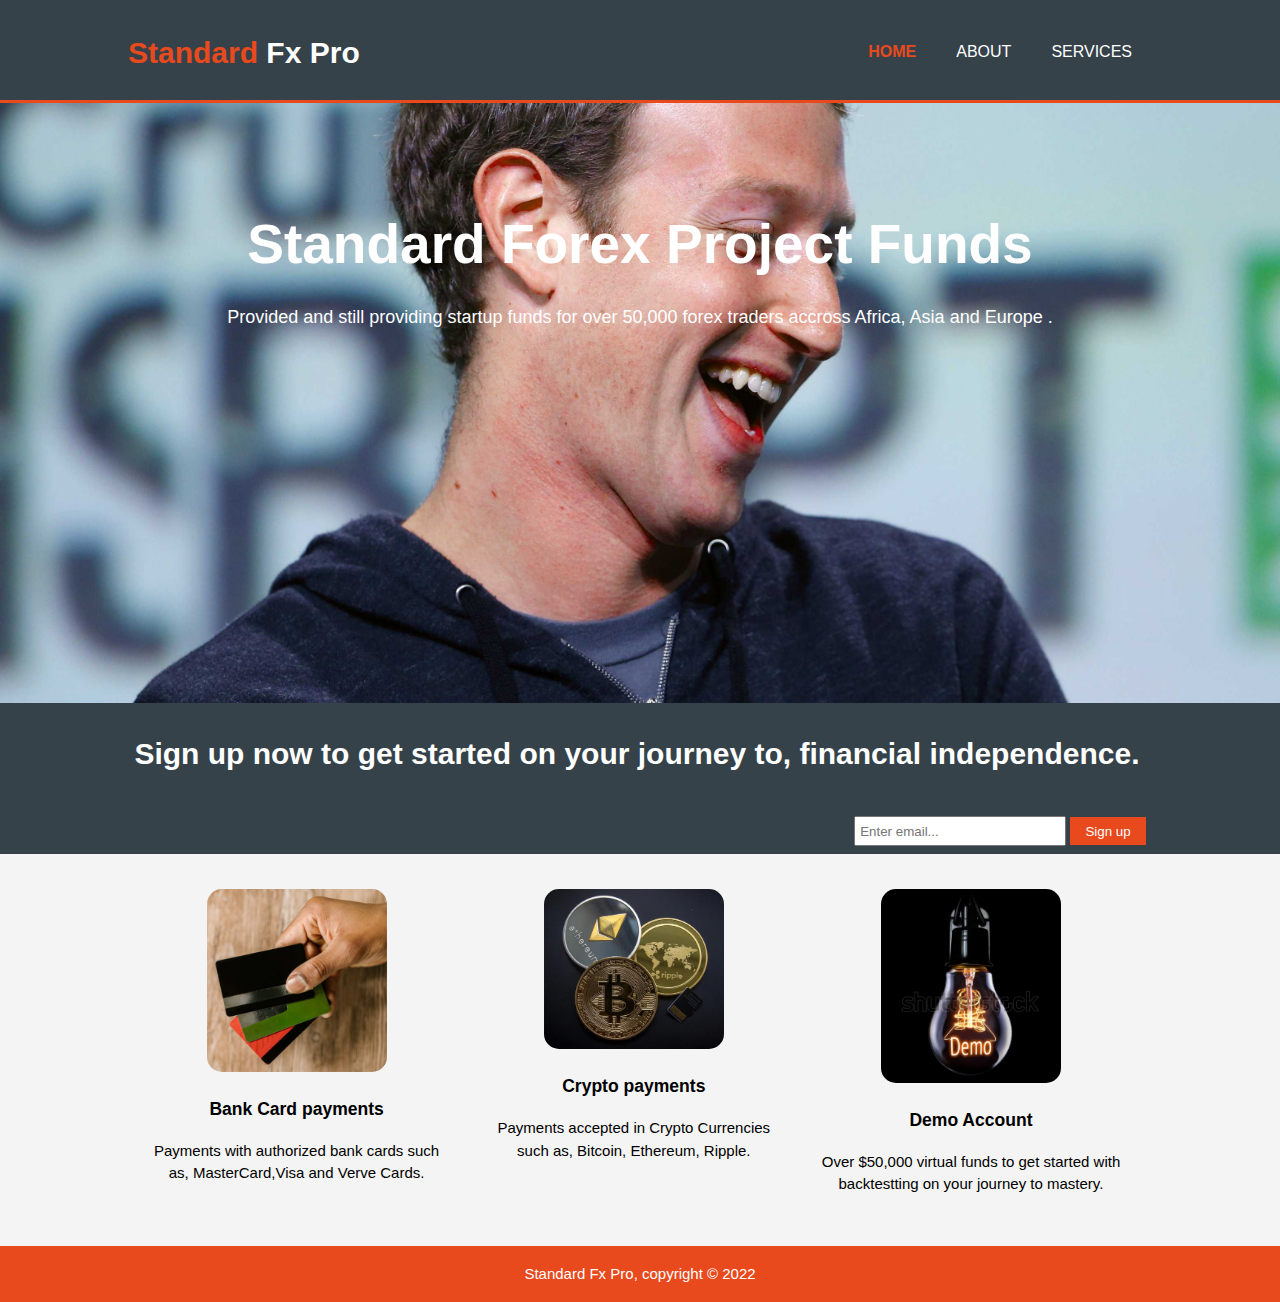
<file: index.html>
<!DOCTYPE html>
<html>
  <head>
    <meta charset="utf-8" />
    <meta name="viewport" content="width=device.width" />
    <meta name="description" content="Affordable professional web design" />
    <meta
      name="keywords"
      content="web design, affordable web design, professional web design"
    />
    <meta name="author" content="Ademola Fx" />
    <title>Standard Fx Design | welcome</title>
    <link rel="stylesheet" href="./css/style.css" />
  </head>
  <body>
    <header>
      <div class="container">
        <div id="branding">
          <h1><span class="highlight">Standard</span> Fx Pro</h1>
        </div>
        <nav>
          <ul>
            <li class="current"><a href="index.html">Home</a></li>
            <li><a href="About.html">About</a></li>
            <li><a href="Services.html">Services</a></li>
          </ul>
        </nav>
      </div>
    </header>

    <section id="showcase">
      <div class="container">
        <h1>Standard Forex Project Funds</h1>
        <p>
          Provided and still providing startup funds for over 50,000 forex
          traders accross Africa, Asia and Europe .
        </p>
      </div>
    </section>

    <section id="newsletter">
      <div class="container">
        <h1>
          Sign up now to get started on your journey to, financial independence.
        </h1>
        <form>
          <input type="email" placeholder="Enter email..." />
          <button type="submit" class="button_1">Sign up</button>
        </form>
      </div>
    </section>
    <section id="boxes">
      <div class="container">
        <div class="box">
          <img src="./img/pic1_CC.jpg" alt="Payment Method 1" />
          <h3>Bank Card payments</h3>
          <p>
            Payments with authorized bank cards such as, MasterCard,Visa and
            Verve Cards.
          </p>
        </div>
        <div class="box">
          <img src="./img/pic2_crypt.jpg" alt="Payment Method 2" />
          <h3>Crypto payments</h3>
          <p>
            Payments accepted in Crypto Currencies such as, Bitcoin, Ethereum,
            Ripple.
          </p>
        </div>
        <div class="box">
          <img src="./img/pic3_demo.jpg" alt="Virtual funds" />
          <h3>Demo Account</h3>
          <p>
            Over $50,000 virtual funds to get started with backtestting on your
            journey to mastery.
          </p>
        </div>
      </div>
    </section>
    <footer>
      <p>Standard Fx Pro, copyright &copy; 2022</p>
    </footer>
  </body>
</html>
</file>
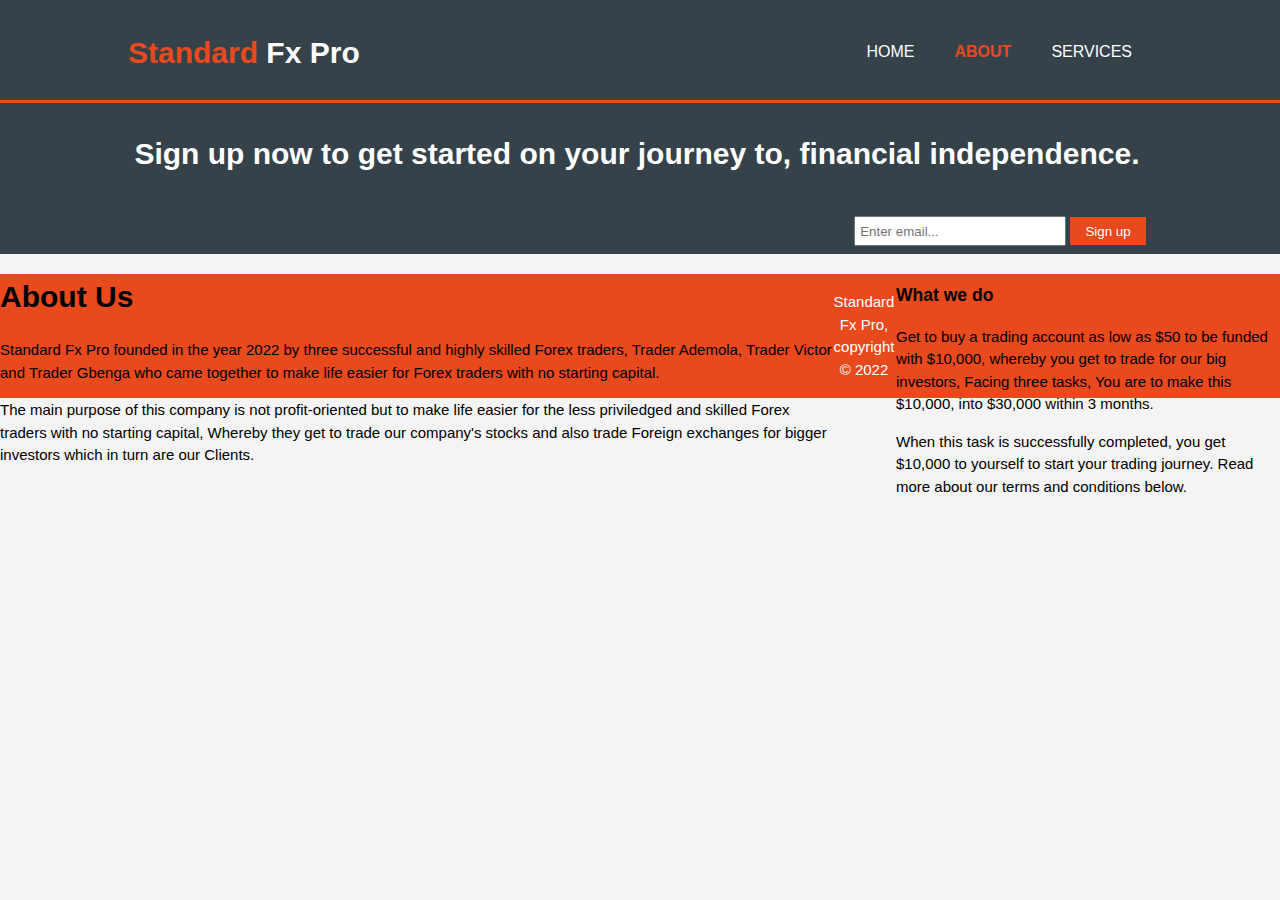
<file: about.html>
<!DOCTYPE html>
<html>
  <head>
    <meta charset="utf-8" />
    <meta name="viewport" content="width=device.width" />
    <meta name="description" content="Affordable professional web design" />
    <meta
      name="keywords"
      content="web design, affordable web design, professional web design"
    />
    <meta name="author" content="Ademola Fx" />
    <title>Standard Fx Design | About</title>
    <link rel="stylesheet" href="./css/style.css" />
  </head>
  <body>
    <header>
      <div class="container">
        <div id="branding">
          <h1><span class="highlight">Standard</span> Fx Pro</h1>
        </div>
        <nav>
          <ul>
            <li><a href="index.html">Home</a></li>
            <li class="current"><a href="About.html">About</a></li>
            <li><a href="Services.html">Services</a></li>
          </ul>
        </nav>
      </div>
    </header>

    <section id="newsletter">
      <div class="container">
        <h1>
          Sign up now to get started on your journey to, financial independence.
        </h1>
        <form>
          <input type="email" placeholder="Enter email..." />
          <button type="submit" class="button_1">Sign up</button>
        </form>
      </div>
    </section>
    <section id="main">
      <div class="container"></div>
      <article id="main-col">
        <h1 class="page-title">About Us</h1>
        <p>
          Standard Fx Pro founded in the year 2022 by three successful and
          highly skilled Forex traders, Trader Ademola, Trader Victor and Trader
          Gbenga who came together to make life easier for Forex traders with no
          starting capital.
        </p>
        <p>
          The main purpose of this company is not profit-oriented but to make
          life easier for the less priviledged and skilled Forex traders with no
          starting capital, Whereby they get to trade our company's stocks and
          also trade Foreign exchanges for bigger investors which in turn are
          our Clients.
        </p>
      </article>

      <aside id="sidebar">
        <h3>What we do</h3>
        <p>
          Get to buy a trading account as low as $50 to be funded with $10,000,
          whereby you get to trade for our big investors, Facing three tasks,
          You are to make this $10,000, into $30,000 within 3 months.
        </p>
        <p>
          When this task is successfully completed, you get $10,000 to yourself
          to start your trading journey. Read more about our terms and
          conditions below.
        </p>
      </aside>
    </section>
    <footer>
      <p>Standard Fx Pro, copyright &copy; 2022</p>
    </footer>
  </body>
</html>
</file>
<file: css/style.css>
body{
    font-family: Arial, Helvetica, sans-serif;
    font-size: 15px;
    line-height: 1.5;
    padding: 0;
    margin: 0;
    background-color: #f4f4f4;
}

/*Global */
.container{
    width: 80%;
    margin: auto;
    overflow: hidden;
}
ul{
    margin: 0;
    padding: 0;
}

.button_1{
    height: 28px;
    background: #e8491d;
    border: 0;
    padding-left: 15px;
    padding-right: 15px;
    color: #ffffff;
}


/*header **/
header{
    background: #35424a;
    color: #ffffff;
    padding-top: 30px;
    min-height: 70px;
    border-bottom: #e8491d 3px solid;
}

header a{
    color:#ffffff;
    text-decoration: none;
    text-transform: uppercase;
    font-size: 16px;
}


header li{
    float: left;
    display: inline;
    padding: 0 20px 0 20px;
}

header #branding{
    float: left;

}

header #branding h1{
    margin: 0;
}
header nav{
    float: right;
    margin-top: 10px;
}

header .highlight{
    color:#e8491d;
    font-weight: bold;
}

header .current a{
    color:#e8491d;
    font-weight: bold;
}

header a:hover{
    color:#cccccc;
    font-weight: bold;
}

/*showcase*/
#showcase{
    min-height: 600px;
    background: url(../img/testing2.jpg) no-repeat;
    background-size: 100%;
    background-position: center;
    text-align: center;
    color: #ffffff;
}

#showcase h1{
    margin-top: 100px;
    font-size: 55px;
    margin-bottom: 10px;
}

#showcase p{
    font-size: 18px;
}
/*newsletter*/

#newsletter{
    padding: 8px;
    color: #ffffff;
    background: #35424a;
}

#newsletter h1{
    float: left;
}

#newsletter form{
    float:right;
    margin-top: 20px;
}

#newsletter input[type="email"]{
    padding: 4px;
    height: 18px;
    width: 200px;
}

/*boxes*/
#boxes{
    margin-top: 20px;
}

#boxes .box{
    float: left;
    text-align: center;
    width:30%;
    padding: 15px;
}


#boxes .box img{
    width: 180px;
    border-radius: 15px;
}

/*sidebar*/
aside#sidebar{
    float:right;
    width:30%;
    margin-top:10px;
}

/*main-col*/
article#main-col{
    float: left;
    width:65%;
}


footer{
    padding: 2px;
    margin-top: 20px;
    color: #ffffff;
    background-color: #e8491d;
    text-align: center;
}
</file>
